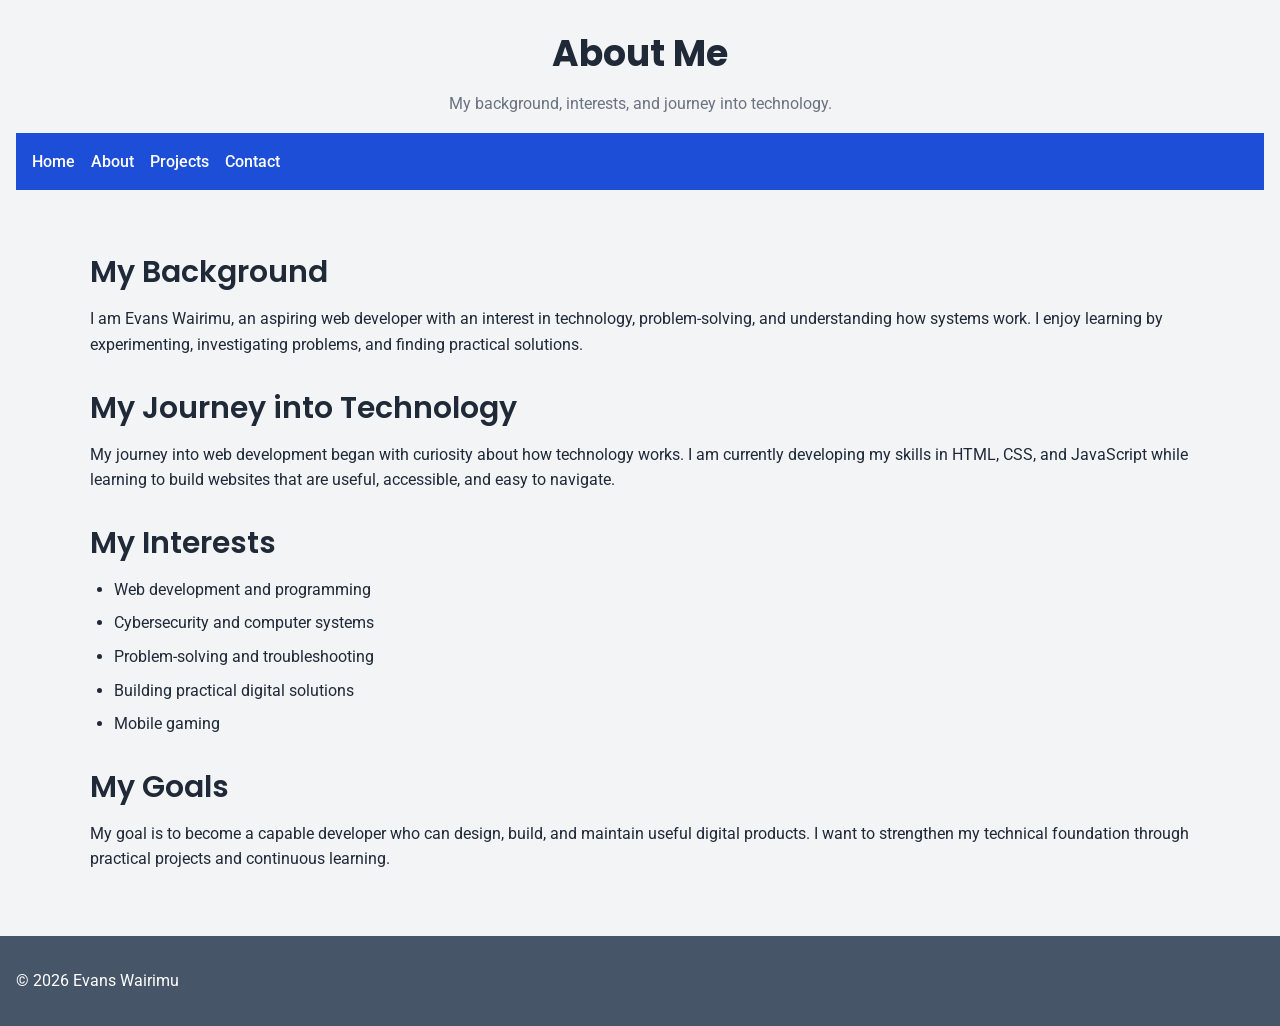
<file: about.html>
<!DOCTYPE html>
<html lang="en">
<head>
    <meta charset="UTF-8">
    <meta name="viewport" content="width=device-width, initial-scale=1.0">
    <meta name="description" content="Learn about Evans, his background, interests, skills, and journey into web development.">
    <title>About Me | Evans Wairimu</title>

    <link rel="stylesheet" href="styles.css">
</head>
<body>
    <header>
        <h1>About Me</h1>
        <p>My background, interests, and journey into technology.</p>

        <nav aria-label="Main navigation">
            <ul>
                <li><a href="index.html">Home</a></li>
                <li><a href="about.html" aria-current="page">About</a></li>
                <li><a href="projects.html">Projects</a></li>
                <li><a href="contact.html">Contact</a></li>
            </ul>
        </nav>
    </header>

    <main>
        <article>
            <section>
                <h2>My Background</h2>
                <p>
                    I am Evans Wairimu, an aspiring web developer with an
                    interest in technology, problem-solving, and understanding
                    how systems work. I enjoy learning by experimenting,
                    investigating problems, and finding practical solutions.
                </p>
            </section>

            <section>
                <h2>My Journey into Technology</h2>
                <p>
                    My journey into web development began with curiosity about
                    how technology works. I am currently developing my skills
                    in HTML, CSS, and JavaScript while learning to build
                    websites that are useful, accessible, and easy to navigate.
                </p>
            </section>

            <section>
                <h2>My Interests</h2>
                <ul>
                    <li>Web development and programming</li>
                    <li>Cybersecurity and computer systems</li>
                    <li>Problem-solving and troubleshooting</li>
                    <li>Building practical digital solutions</li>
                    <li>Mobile gaming</li>
                </ul>
            </section>

            <section>
                <h2>My Goals</h2>
                <p>
                    My goal is to become a capable developer who can design,
                    build, and maintain useful digital products. I want to
                    strengthen my technical foundation through practical
                    projects and continuous learning.
                </p>
            </section>
        </article>
    </main>

    <footer>
        <p>&copy; 2026 Evans Wairimu</p>
    </footer>
</body>
</html>
</file>
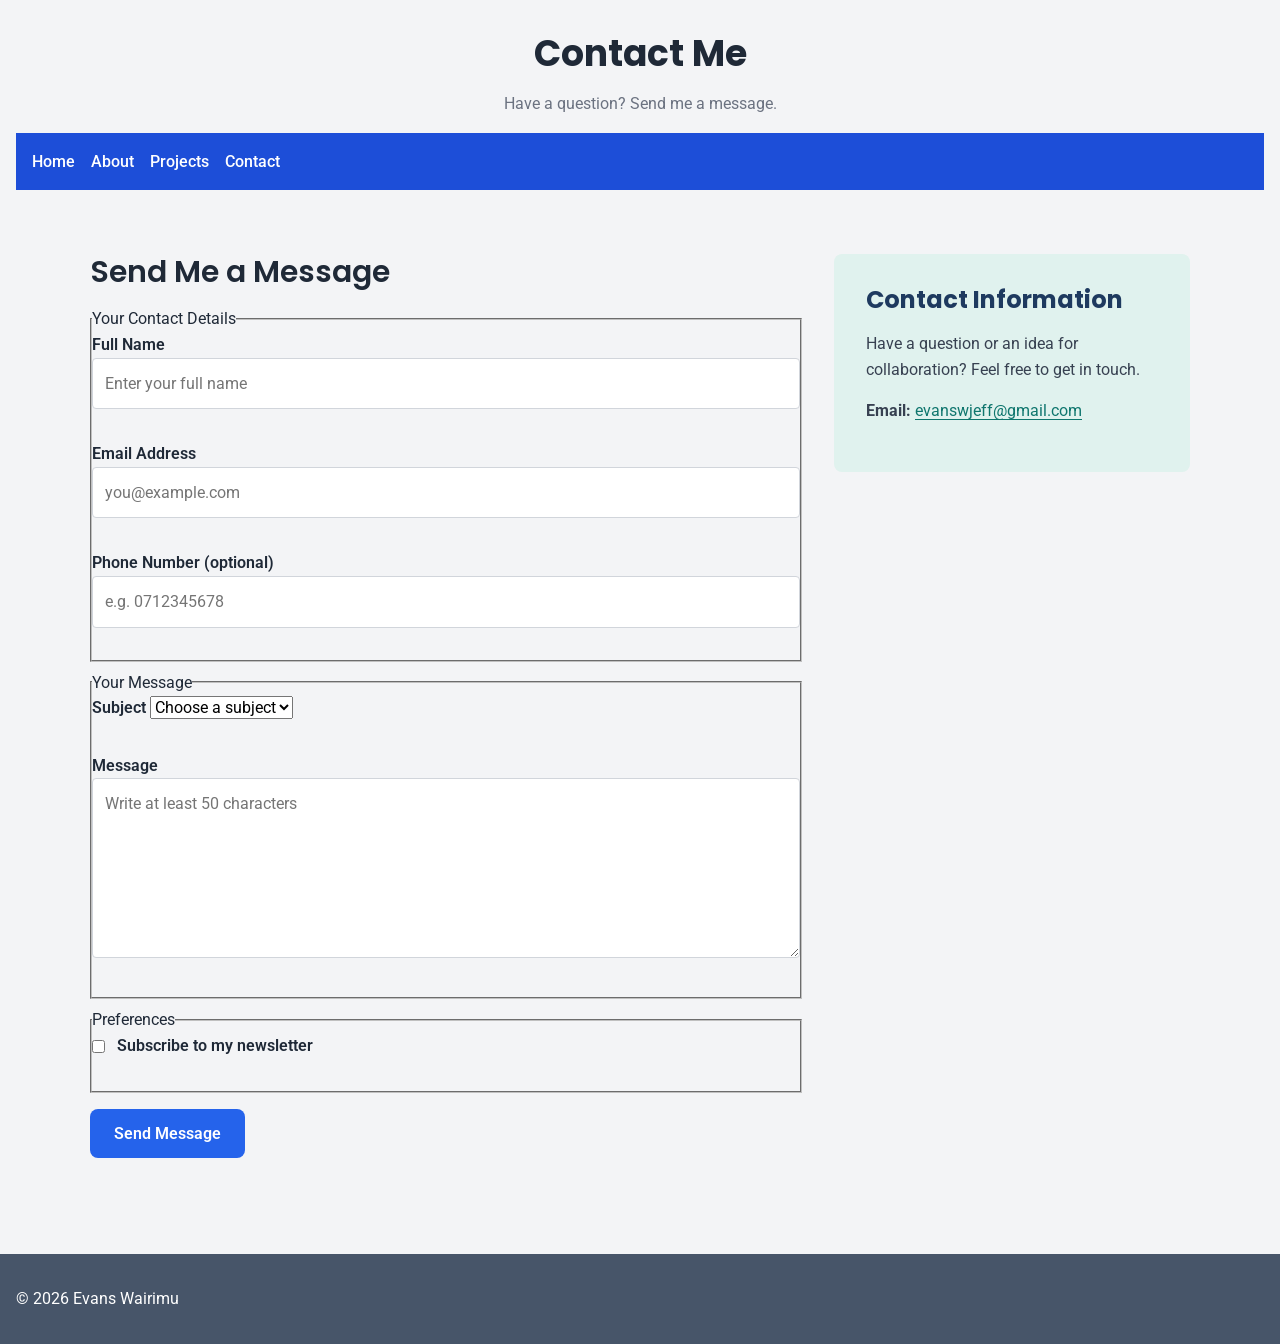
<file: contact.html>
<!DOCTYPE html>
<html lang="en">
<head>
    <meta charset="UTF-8">
    <meta name="viewport" content="width=device-width, initial-scale=1.0">
    <meta name="description" content="Contact Evans Wairimu with questions, feedback, or collaboration ideas.">
    <title>Contact Me | Evans Wairimu</title>

    <link rel="stylesheet" href="styles.css">
</head>
<body>
    <header>
        <h1>Contact Me</h1>
        <p>Have a question? Send me a message.</p>

        <nav aria-label="Main navigation">
            <ul>
                <li><a href="index.html">Home</a></li>
                <li><a href="about.html">About</a></li>
                <li><a href="projects.html">Projects</a></li>
                <li><a href="contact.html" aria-current="page">Contact</a></li>
            </ul>
        </nav>
    </header>

    <main>
        <section class="contact-layout">
            <section class="contact-form-section">
                <h2>Send Me a Message</h2>

                <form class="contact-form" action="#" method="post">
                    <fieldset>
                        <legend>Your Contact Details</legend>

                        <section>
                            <label for="full-name">Full Name</label>
                            <input
                                type="text"
                                id="full-name"
                                name="full-name"
                                placeholder="Enter your full name"
                                autocomplete="name"
                                required
                            >
                        </section>

                        <section>
                            <label for="email">Email Address</label>
                            <input
                                type="email"
                                id="email"
                                name="email"
                                placeholder="you@example.com"
                                autocomplete="email"
                                required
                            >
                        </section>

                        <section>
                            <label for="phone">Phone Number (optional)</label>
                            <input
                                type="tel"
                                id="phone"
                                name="phone"
                                placeholder="e.g. 0712345678"
                                autocomplete="tel"
                            >
                        </section>
                    </fieldset>

                    <fieldset>
                        <legend>Your Message</legend>

                        <section>
                            <label for="subject">Subject</label>
                            <select id="subject" name="subject" required>
                                <option value="">Choose a subject</option>
                                <option value="general">General Inquiry</option>
                                <option value="feedback">Feedback</option>
                                <option value="collaboration">Collaboration</option>
                            </select>
                        </section>

                        <section>
                            <label for="message">Message</label>
                            <textarea
                                id="message"
                                name="message"
                                placeholder="Write at least 50 characters"
                                minlength="50"
                                rows="6"
                                required
                            ></textarea>
                        </section>
                    </fieldset>

                    <fieldset>
                        <legend>Preferences</legend>

                        <section>
                            <input
                                type="checkbox"
                                id="newsletter"
                                name="newsletter"
                                value="yes"
                            >
                            <label for="newsletter">
                                Subscribe to my newsletter
                            </label>
                        </section>
                    </fieldset>

                    <button type="submit">Send Message</button>
                </form>
            </section>

            <aside class="contact-sidebar">
                <h2>Contact Information</h2>
                <p>Have a question or an idea for collaboration? Feel free to get in touch.</p>
                <p>
                    <strong>Email:</strong>
                    <a href="mailto:evanswjeff@gmail.com">evanswjeff@gmail.com</a>
                </p>
            </aside>
        </section>
    </main>

    <footer>
        <p>&copy; 2026 Evans Wairimu</p>
    </footer>
</body>
</html>
</file>
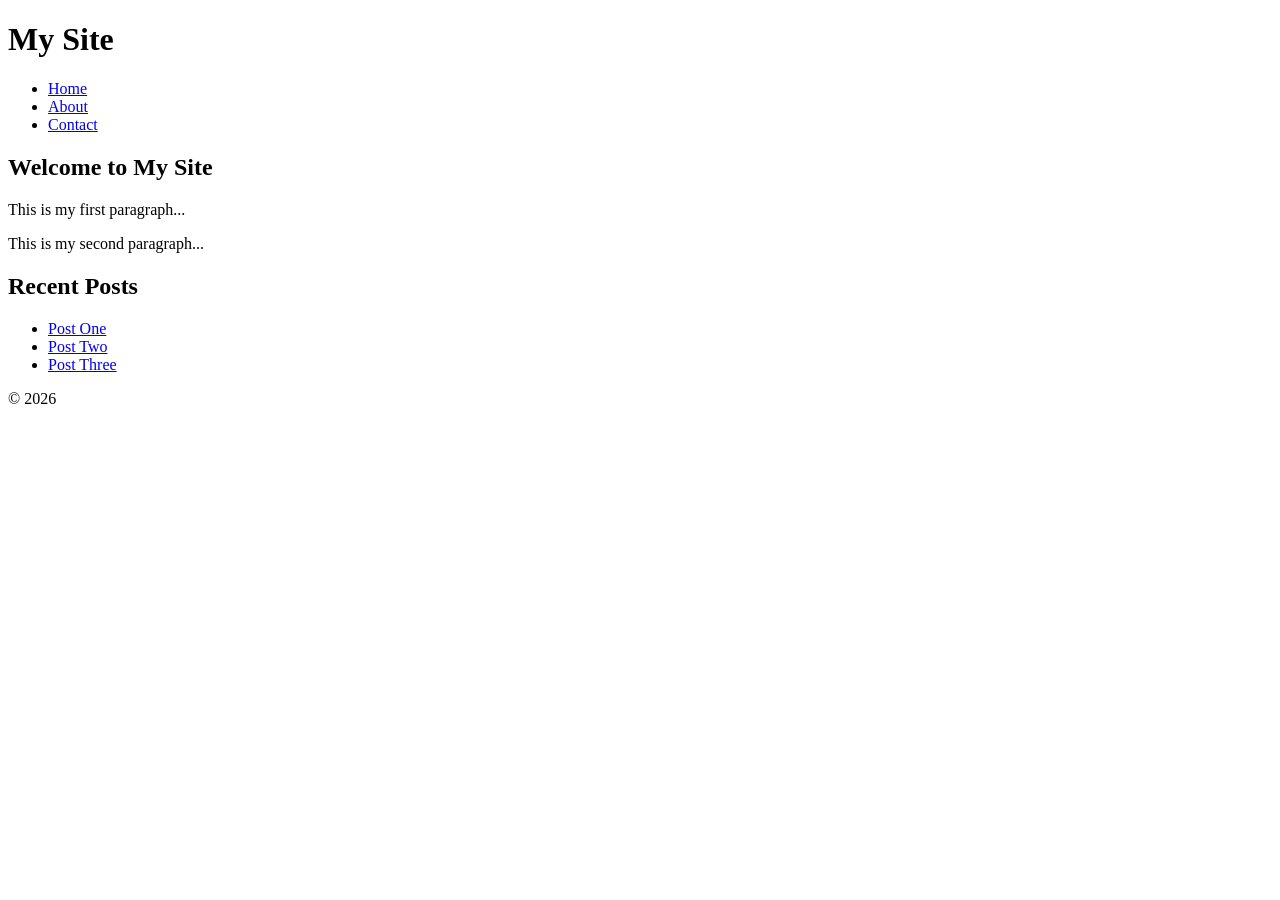
<file: semantic-conversion.html>
<!DOCTYPE html>
<html lang="en">
<head>
    <meta charset="UTF-8">
    <meta name="viewport" content="width=device-width, initial-scale=1.0">
    <title>My Site - Semantic HTML</title>
</head>
<body>
    <header>
        <h1>My Site</h1>

        <nav aria-label="Main navigation">
            <ul>
                <li><a href="index.html">Home</a></li>
                <li><a href="about.html">About</a></li>
                <li><a href="contact.html">Contact</a></li>
            </ul>
        </nav>
    </header>

    <main>
        <article>
            <h2>Welcome to My Site</h2>

            <p>This is my first paragraph...</p>

            <p>This is my second paragraph...</p>
        </article>

        <aside>
            <h2>Recent Posts</h2>
            <ul>
                <li><a href="#">Post One</a></li>
                <li><a href="#">Post Two</a></li>
                <li><a href="#">Post Three</a></li>
            </ul>
        </aside>
    </main>

    <footer>
        <p>&copy; 2026</p>
    </footer>
</body>
</html>
</file>
<file: styles.css>
/* ========================================
   1. GOOGLE FONTS
   ======================================== */

@import url('https://fonts.googleapis.com/css2?family=Poppins:wght@400;500;600;700&family=Roboto:wght@400;500;600;700&display=swap');


/* ========================================
   2. CSS RESET
   ======================================== */

*,
*::before,
*::after {
    box-sizing: border-box;
}

* {
    margin: 0;
    padding: 0;
}


/* ========================================
   3. COLOUR, TYPOGRAPHY AND SPACING VARIABLES
   ======================================== */

:root {
    /* Colour palette */
    --color-primary: #2563eb;
    --color-primary-light: #dbeafe;
    --color-primary-dark: #1d4ed8;
    --color-secondary: #475569;
    --color-background: #f3f4f6;
    --color-surface: #ffffff;
    --color-text: #1f2937;
    --color-muted: #6b7280;
    --color-border: #d1d5db;

    /* Font families */
    --font-body: "Roboto", sans-serif;
    --font-heading: "Poppins", sans-serif;

    /* Typography scale */
    --font-xs: 0.75rem;
    --font-sm: 0.875rem;
    --font-base: 1rem;
    --font-lg: 1.125rem;
    --font-xl: 1.25rem;
    --font-2xl: 1.5rem;
    --font-3xl: 1.875rem;
    --font-4xl: 2.25rem;

    /* Spacing */
    --space-small: 0.5rem;
    --space-medium: 1rem;
    --space-large: 2rem;

    /* Reusable design values */
    --border-radius: 8px;
    --transition-speed: 0.3s;
    --content-width: 1100px;
}


/* ========================================
   4. BASE TYPOGRAPHY
   ======================================== */

html {
    font-size: 16px;
    scroll-behavior: smooth;
}

body {
    font-family: var(--font-body);
    font-size: var(--font-base);
    line-height: 1.6;
    color: var(--color-text);
    background-color: var(--color-background);
}

h1,
h2,
h3,
h4,
h5,
h6 {
    font-family: var(--font-heading);
    line-height: 1.2;
    margin-bottom: var(--space-medium);
}

h1 {
    font-size: var(--font-4xl);
    font-weight: 700;
}

h2 {
    font-size: var(--font-3xl);
    font-weight: 600;
}

h3 {
    font-size: var(--font-2xl);
    font-weight: 600;
}

h4 {
    font-size: var(--font-xl);
    font-weight: 600;
}

h5 {
    font-size: var(--font-lg);
    font-weight: 500;
}

h6 {
    font-size: var(--font-base);
    font-weight: 500;
}

p {
    margin-bottom: var(--space-medium);
}

small {
    font-size: var(--font-sm);
}

ul,
ol {
    padding-left: 1.5rem;
    margin-bottom: var(--space-medium);
}

li {
    margin-bottom: var(--space-small);
}


/* ========================================
   5. LINKS AND FOCUS STATES
   ======================================== */

a {
    color: var(--color-primary);
    text-decoration: none;
    transition: color var(--transition-speed) ease;
}

a:hover {
    color: var(--color-primary-dark);
    text-decoration: underline;
}

a:focus-visible,
button:focus-visible,
input:focus-visible,
textarea:focus-visible,
select:focus-visible {
    outline: 3px solid var(--color-primary);
    outline-offset: 3px;
}


/* ========================================
   6. IMAGES AND FORM ELEMENTS
   ======================================== */

img {
    display: block;
    max-width: 100%;
    height: auto;
}

button,
input,
textarea,
select {
    font: inherit;
}

button {
    cursor: pointer;
}


/* ========================================
   7. BASIC PAGE LAYOUT
   ======================================== */

main {
    width: min(100% - 2rem, var(--content-width));
    margin-inline: auto;
    padding-block: var(--space-large);
}

section {
    margin-bottom: var(--space-large);
}

.container {
    width: min(100% - 2rem, var(--content-width));
    margin-inline: auto;
    padding-block: var(--space-large);
}

body > header,
body > footer {
    padding: var(--space-large) 1rem;
    text-align: center;
}


/* ========================================
   8. NAVIGATION — FLEXBOX
   ======================================== */

nav {
    display: flex;
    align-items: center;
    justify-content: space-between;
    flex-wrap: wrap;
    gap: var(--space-medium);
    padding: var(--space-medium) 1rem;
    background-color: var(--color-primary-dark);
}

nav ul {
    display: flex;
    align-items: center;
    justify-content: flex-end;
    flex-wrap: wrap;
    gap: var(--space-medium);
    list-style: none;
    margin: 0;
    padding: 0;
}

nav li {
    margin: 0;
}

nav a {
    color: var(--color-surface);
    font-weight: 500;
    transition: color var(--transition-speed) ease;
}

nav a:hover {
    color: var(--color-primary-light);
    text-decoration: underline;
}


/* ========================================
   9. HEADER AND FOOTER STYLES
   ======================================== */

header h1 {
    color: var(--color-text);
}

header p {
    color: var(--color-muted);
}

footer {
    background-color: var(--color-secondary);
    color: var(--color-surface);
}

footer p {
    margin-bottom: 0;
}

footer a {
    color: var(--color-primary-light);
}

footer a:hover {
    color: var(--color-surface);
}


/* ========================================
   10. GENERAL CARD STYLES
   ======================================== */

.card {
    width: 300px;
    max-width: 100%;
    padding: 20px;
    border: 2px solid var(--color-border);
    margin: var(--space-large);
    background-color: var(--color-surface);
    border-radius: var(--border-radius);
}

.card h2 {
    color: var(--color-primary);
}


/* ========================================
   11. BOX MODEL VISUALIZATION
   ======================================== */

.box-model-visualization ol {
    display: grid;
    grid-template-columns: repeat(2, minmax(0, 1fr));
    gap: var(--space-medium);
    list-style-position: inside;
}

.box-model-visualization li {
    padding: var(--space-small);
    background-color: var(--color-surface);
    border-radius: var(--border-radius);
}

.box-example {
    display: flex;
    align-items: center;
    justify-content: center;
    min-height: 120px;
    margin-top: var(--space-small);
    background-color: #bfdbfe;
    text-align: center;
}

.box-example figcaption {
    font-weight: 600;
}

.box-example-content {
    padding: 0;
    border: none;
}

.box-example-padding {
    padding: 20px;
    border: none;
    background-color: #93c5fd;
}

.box-example-border {
    padding: 20px;
    border: 5px solid var(--color-primary-dark);
}

.box-example-margin {
    padding: 20px;
    border: 2px solid var(--color-primary-dark);
    margin: 20px;
}


/* ========================================
   12. BOX MODEL DEBUGGING EXERCISE
   ======================================== */

.broken-box {
    width: 300px;
    max-width: 100%;
    padding: 20px;
    border: 1px solid var(--color-primary-dark);
    margin-block: var(--space-medium);
    background-color: var(--color-primary-light);
    text-align: center;
}


/* ========================================
   13. PRACTICE CARD COMPONENT
   ======================================== */

.practice-card {
    display: flex;
    flex-direction: column;
    width: 300px;
    max-width: 100%;
    padding: 20px;
    border: 1px solid var(--color-border);
    border-radius: var(--border-radius);
    background-color: var(--color-surface);
    box-shadow: 0 2px 6px rgb(0 0 0 / 8%);
    transition:
        box-shadow var(--transition-speed) ease,
        transform var(--transition-speed) ease;
}

.practice-card img {
    width: 100%;
    height: auto;
    margin-bottom: var(--space-medium);
    border-radius: 4px;
}

.practice-card h3 {
    margin-bottom: 15px;
    color: var(--color-primary-dark);
}

.practice-card p {
    flex-grow: 1;
}

.practice-card button {
    align-self: flex-start;
    padding: 0.65rem 1rem;
    border: none;
    border-radius: 4px;
    background-color: var(--color-primary);
    color: var(--color-surface);
    transition:
        background-color var(--transition-speed) ease,
        transform var(--transition-speed) ease;
}

.practice-card button:hover {
    background-color: var(--color-primary-dark);
    transform: translateY(-2px);
}

.practice-card:hover {
    box-shadow: 0 8px 18px rgb(0 0 0 / 12%);
    transform: translateY(-3px);
}


/* ========================================
   14. FLEXBOX CARD LAYOUT
   ======================================== */

.card-container {
    display: flex;
    justify-content: space-between;
    align-items: stretch;
    flex-wrap: wrap;
    gap: var(--space-large);
}

.card-container .card {
    flex: 1 1 250px;
    width: auto;
    min-width: 0;
    max-width: 100%;
    margin: 0;
}


/* ========================================
   15. FLEXBOX FOOTER LAYOUT
   ======================================== */

footer {
    display: flex;
    flex-wrap: wrap;
    justify-content: space-between;
    align-items: flex-start;
    gap: var(--space-large);
    padding: var(--space-large);
}

footer section {
    flex: 1 1 180px;
    margin-bottom: 0;
}

footer h2,
footer h3 {
    color: var(--color-surface);
}

footer .copyright {
    flex-basis: 100%;
    text-align: center;
    padding-top: var(--space-medium);
    border-top: 1px solid rgb(255 255 255 / 25%);
}


/* ========================================
   16. CSS GRID — PHOTO GALLERY
   ======================================== */

.photo-gallery {
    display: grid;
    grid-template-columns: repeat(3, minmax(0, 1fr));
    gap: var(--space-medium);
}

.photo-gallery img {
    width: 100%;
    height: 220px;
    object-fit: cover;
    border-radius: var(--border-radius);
}


/* ========================================
   17. CSS GRID — PROJECTS PAGE
   ======================================== */

.projects-grid {
    display: grid;
    grid-template-columns: repeat(3, minmax(0, 1fr));
    gap: var(--space-large);
    align-items: stretch;
}

.projects-grid .card {
    width: auto;
    min-width: 0;
    max-width: none;
    margin: 0;
}


/* ========================================
   18. HERO SECTION
   ======================================== */

.hero {
    display: flex;
    flex-direction: column;
    align-items: center;
    gap: var(--space-large);
    padding-block: var(--space-large);
}

.hero-content {
    width: 100%;
}

.hero-content h1 {
    color: var(--color-primary-dark);
}

.hero-button {
    display: inline-block;
    padding: 0.75rem 1.25rem;
    border-radius: var(--border-radius);
    background-color: var(--color-primary);
    color: var(--color-surface);
    transition: background-color var(--transition-speed) ease;
}

.hero-button:hover {
    background-color: var(--color-primary-dark);
    color: var(--color-surface);
    text-decoration: none;
}

.hero-image {
    width: 100%;
    max-width: 500px;
}

.hero-image img {
    width: 100%;
    border-radius: var(--border-radius);
}


/* ========================================
   19. CONTACT FORM AND SIDEBAR
   ======================================== */

.contact-layout {
    display: grid;
    grid-template-columns: 1fr;
    gap: var(--space-large);
}

.contact-form-section form {
    display: flex;
    flex-direction: column;
    gap: var(--space-small);
}

.contact-form-section label {
    font-weight: 600;
}

.contact-form-section input,
.contact-form-section textarea {
    width: 100%;
    padding: 0.75rem;
    border: 1px solid var(--color-border);
    border-radius: 4px;
    background-color: var(--color-surface);
    color: var(--color-text);
}

.contact-form-section textarea {
    resize: vertical;
}

.contact-form-section button {
    align-self: flex-start;
    margin-top: var(--space-small);
}

/* Contact information sidebar */
.contact-sidebar {
    padding: var(--space-large);
    border-radius: var(--border-radius);
    background-color: #e0f2ee;
    color: var(--color-text);
}

.contact-sidebar h2 {
    color: #1e3a5f;
    font-size: var(--font-2xl);
    font-weight: 700;
    margin-bottom: var(--space-medium);
}

.contact-sidebar p {
    color: #374151;
    margin-bottom: var(--space-medium);
}

.contact-sidebar a {
    color: #0f766e;
    text-decoration: underline;
    text-underline-offset: 3px;
}

.contact-sidebar a:hover {
    color: #115e59;
}


/* ========================================
   20. RESPONSIVE LAYOUTS
   ======================================== */

/* Tablet and desktop */
@media (min-width: 768px) {
    .hero {
        flex-direction: row;
        justify-content: space-between;
        align-items: center;
    }

    .hero-content,
    .hero-image {
        flex: 1 1 0;
        min-width: 0;
    }

    .contact-layout {
        grid-template-columns: 2fr 1fr;
        align-items: start;
    }
}

/* Tablet: two project columns */
@media (min-width: 768px) and (max-width: 1024px) {
    .projects-grid {
        grid-template-columns: repeat(2, minmax(0, 1fr));
    }
}

/* Mobile */
@media (max-width: 767px) {
    h1 {
        font-size: var(--font-3xl);
    }

    h2 {
        font-size: var(--font-2xl);
    }

    .box-model-visualization ol {
        grid-template-columns: 1fr;
    }

    .projects-grid {
        grid-template-columns: 1fr;
    }

    .photo-gallery {
        grid-template-columns: repeat(2, minmax(0, 1fr));
    }

    .photo-gallery img {
        height: 180px;
    }

    .card {
        margin: var(--space-medium) auto;
    }

    .card-container .card {
        flex-basis: 100%;
    }

    nav {
        flex-direction: column;
        justify-content: center;
    }

    nav ul {
        justify-content: center;
        gap: var(--space-small);
    }

    footer {
        flex-direction: column;
        align-items: stretch;
    }

    footer section {
        flex-basis: auto;
        width: 100%;
    }

    footer .copyright {
        width: 100%;
    }
}

/* ========================================
   21. REUSABLE BUTTON STYLES
   ======================================== */

.button {
    display: inline-block;
    padding: 0.75rem 1.25rem;
    border: none;
    border-radius: var(--border-radius);
    background-color: var(--color-primary);
    color: var(--color-surface);
    font-weight: 600;
    text-align: center;
    text-decoration: none;
    transition:
        background-color var(--transition-speed) ease,
        transform var(--transition-speed) ease;
}

.button:hover {
    background-color: var(--color-primary-dark);
    color: var(--color-surface);
    text-decoration: none;
    transform: translateY(-2px);
}

.button:focus-visible {
    outline: 3px solid var(--color-primary-dark);
    outline-offset: 3px;
}

/* ========================================
   22. FORM VALIDATION FEEDBACK
   ======================================== */

.contact-form-section input:user-invalid,
.contact-form-section textarea:user-invalid,
.contact-form-section select:user-invalid {
    border: 2px solid #dc2626;
    background-color: #fef2f2;
}

.contact-form-section input:user-invalid:focus,
.contact-form-section textarea:user-invalid:focus,
.contact-form-section select:user-invalid:focus {
    outline: 3px solid #fecaca;
    outline-offset: 2px;
}

/* ========================================
   23. CONTACT FORM SUBMIT BUTTON
   ======================================== */

.contact-form-section button {
    padding: 0.75rem 1.5rem;
    border: none;
    border-radius: var(--border-radius);
    background-color: var(--color-primary);
    color: var(--color-surface);
    font-weight: 600;
    transition:
        background-color var(--transition-speed) ease,
        transform var(--transition-speed) ease;
}

.contact-form-section button:hover {
    background-color: var(--color-primary-dark);
    transform: translateY(-2px);
}

/* ========================================
   24. NEWSLETTER CHECKBOX ALIGNMENT
   ======================================== */

.contact-form-section input[type="checkbox"] {
    width: auto;
    margin-right: 0.5rem;
    vertical-align: middle;
    accent-color: var(--color-primary);
}

.contact-form-section label:has(input[type="checkbox"]) {
    display: flex;
    align-items: center;
    gap: var(--space-small);
}
</file>
